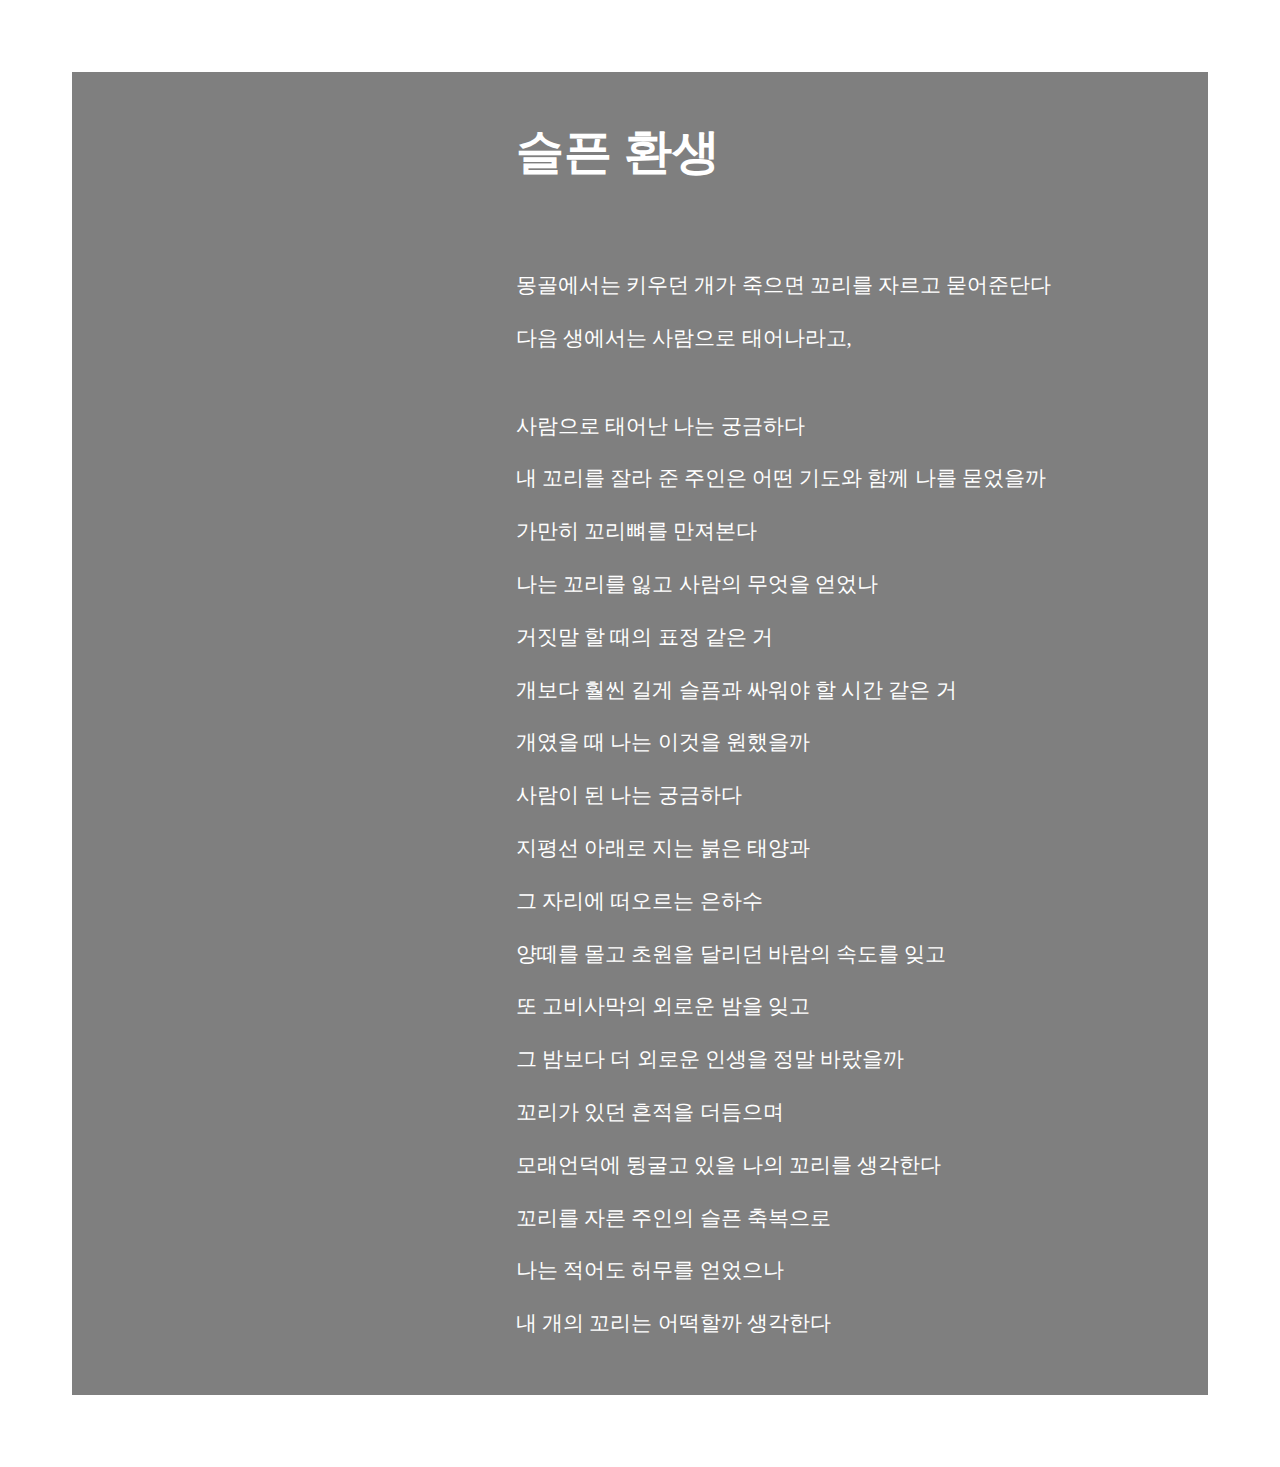
<file: week01/index.html>
<!DOCTYPE html>
<html lang="ko">

<head>
    <meta charset="UTF-8">
    <meta http-equiv="X-UA-Compatible" content="IE=edge">
    <title>나의 첫번째 웹페이지</title>
    <meta name="viewport" content="width=device-width, initial-scale=1.0">
    <!-- index.html 페이지에 적용할 스타일시트로 main.css로 연결합니다 -->
    <link rel="stylesheet" href="./css/main.css" />
</head>

<body>
    <section class="poem">
        <section class="head" onclick="alertPoet()">
            <p id="title">슬픈 환생</p>
        </section>
        <section class="text">
            <section class="caluse">
                <p>몽골에서는 키우던 개가 죽으면 꼬리를 자르고 묻어준단다</p>
                <p>다음 생에서는 사람으로 태어나라고,</p>
            </section>
            <section class="caluse">
                <p>사람으로 태어난 나는 궁금하다</p>
                <p>내 꼬리를 잘라 준 주인은 어떤 기도와 함께 나를 묻었을까</p>
                <p>가만히 꼬리뼈를 만져본다</p>
                <p>나는 꼬리를 잃고 사람의 무엇을 얻었나</p>
                <p>거짓말 할 때의 표정 같은 거</p>
                <p>개보다 훨씬 길게 슬픔과 싸워야 할 시간 같은 거</p>
                <p>개였을 때 나는 이것을 원했을까</p>
                <p>사람이 된 나는 궁금하다</p>
                <p>지평선 아래로 지는 붉은 태양과</p>
                <p>그 자리에 떠오르는 은하수</p>
                <p>양떼를 몰고 초원을 달리던 바람의 속도를 잊고</p>
                <p>또 고비사막의 외로운 밤을 잊고</p>
                <p>그 밤보다 더 외로운 인생을 정말 바랐을까</p>
                <p>꼬리가 있던 흔적을 더듬으며</p>
                <p>모래언덕에 뒹굴고 있을 나의 꼬리를 생각한다</p>
                <p>꼬리를 자른 주인의 슬픈 축복으로</p>
                <p>나는 적어도 허무를 얻었으나</p>
                <p>내 개의 꼬리는 어떡할까 생각한다</p>
            </section>
        </section>
    </section>
</body>

<script src = "./js/index.js"></script>

</html>
</file>
<file: week01/css/main.css>
body {
    padding: 4rem; 
    white-space: nowrap;
    background-image: url( "https://images.unsplash.com/photo-1530126483408-aa533e55bdb2?ixlib=rb-1.2.1&ixid=MXwxMjA3fDB8MHxwaG90by1wYWdlfHx8fGVufDB8fHw%3D&auto=format&fit=crop&w=401&q=80" );
    background-repeat : no-repeat;
    background-size : cover;
    color : white;
}

.poem {
    display: flex;
    flex-direction: column;
    padding: 0 20rem;
    justify-content: center;
    align-items: center;
    background-color: rgba(0, 0, 0, 0.5);
}

.head {
    width: 50%;
    margin-bottom: 1rem;
    cursor: pointer;
}

#title {
    text-align: left;
    font-size: 3rem;
    font-weight: 800;
}

.text {
    width: 50%;
    font-size: 1.3rem;
    line-height: 2rem;
}

.caluse {
    margin-bottom: 3.5rem;
}
</file>
